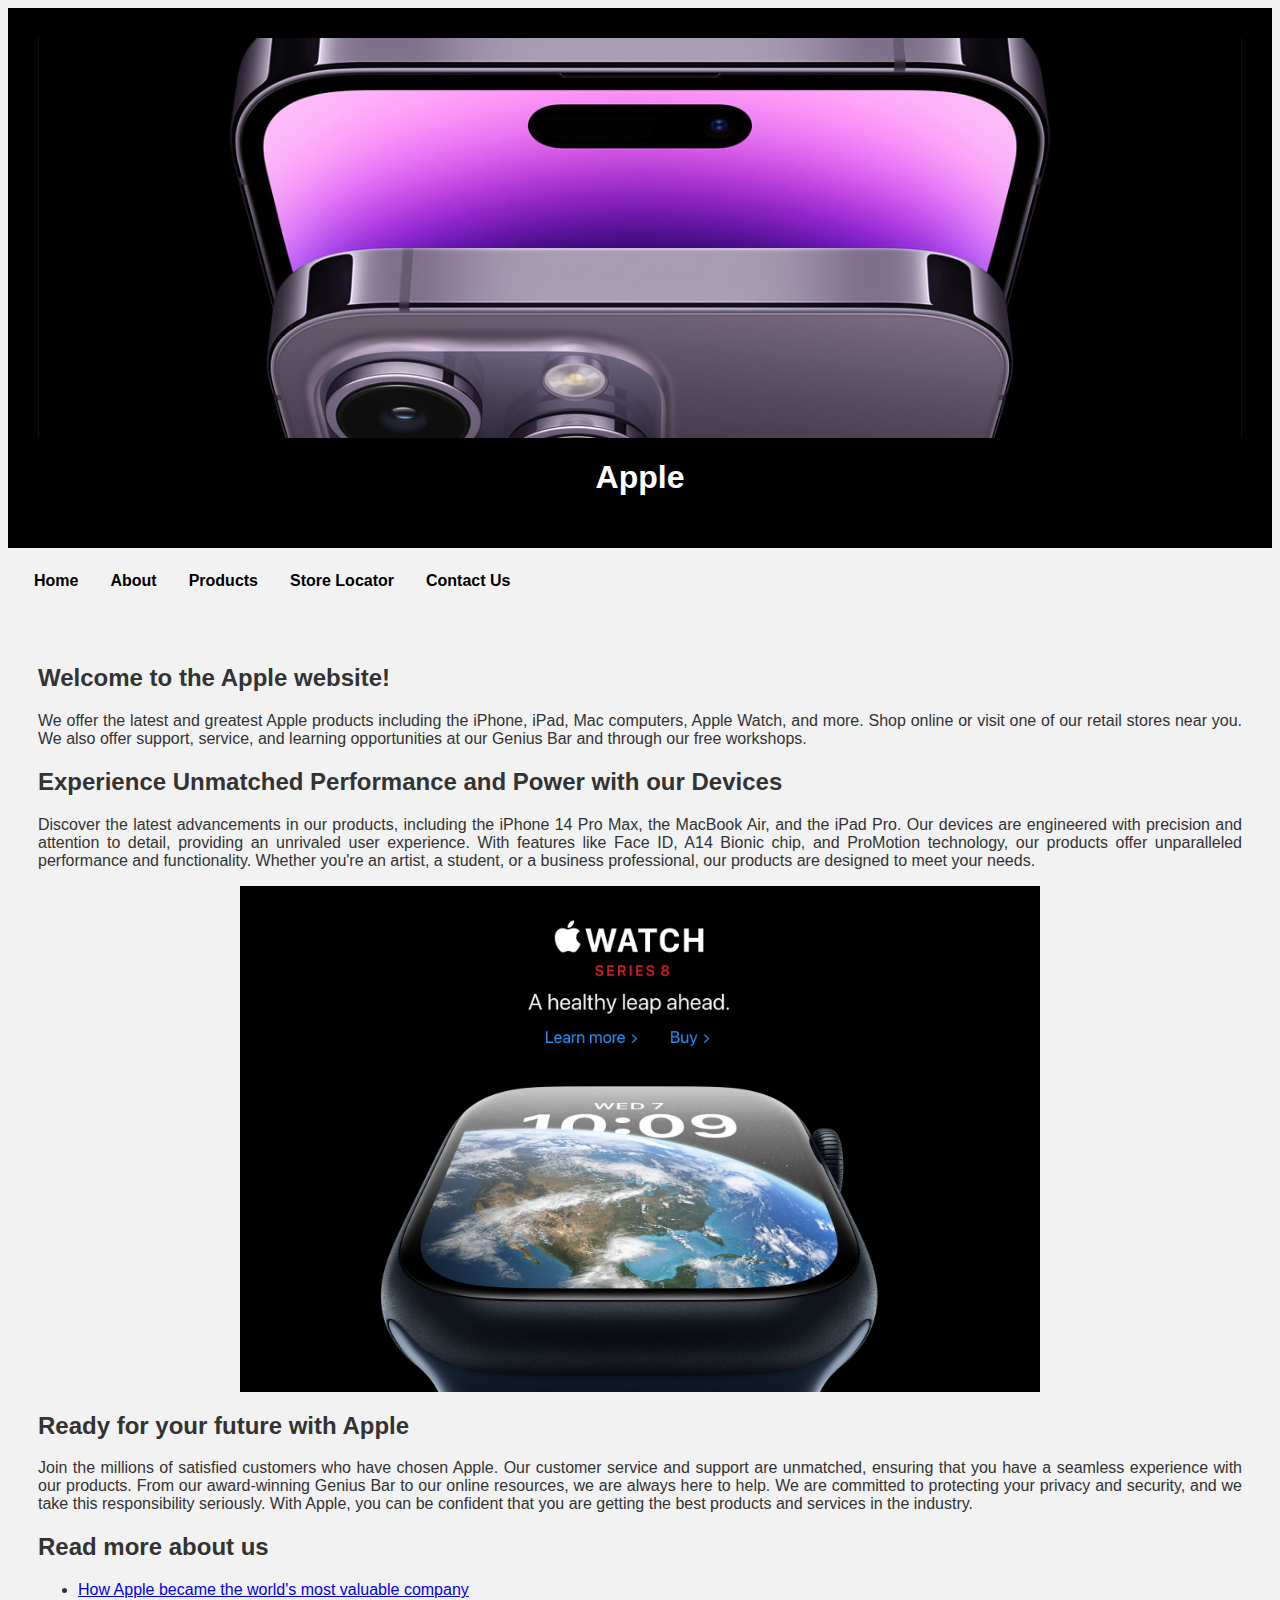
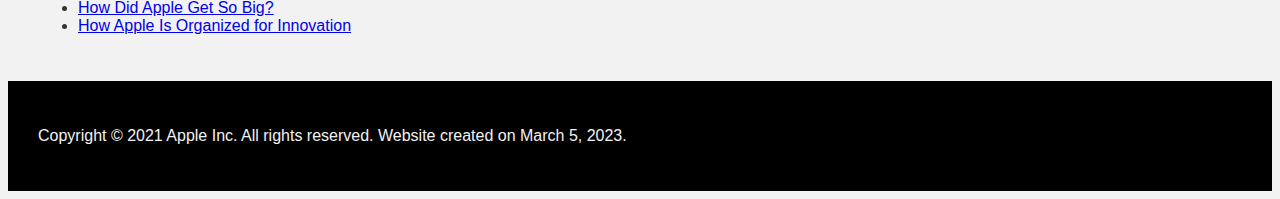
<file: index.html>
<!DOCTYPE html>
<html lang='en'>
<head>
<title>Apple</title>
<link rel="stylesheet" href="styles.css">
<meta charset = "utf-8">
<meta name="description" content="Sell original iPhones">
<meta name="keywords" content="Iphone, Apple, Smartphone">
<meta name="author" content="Nam Dong, Viet Hoang">
</head>
<body>
<header>
    <div class="slider-container"></div>
    <h1>Apple</h1>
</header>
<nav>
<ul>
<li><a href="index.html">Home</a></li>
<li><a href="about.html">About</a></li>
<li><a href="products.html">Products</a></li>
<li><a href="stores.html">Store Locator</a></li>
<li><a href="contact-us.html">Contact Us</a></li>
</ul>
</nav>
<main>
<h2>Welcome to the Apple website!</h2>
<p>We offer the latest and greatest Apple products including the iPhone, iPad, Mac computers, Apple Watch, and more. Shop online or visit one of our retail stores near you. We also offer support, service, and learning opportunities at our Genius Bar and through our free workshops.</p>
<h2>Experience Unmatched Performance and Power with our Devices</h2>
<p>Discover the latest advancements in our products, including the iPhone 14 Pro Max, the MacBook Air, and the iPad Pro. Our devices are engineered with precision and attention to detail, providing an unrivaled user experience. With features like Face ID, A14 Bionic chip, and ProMotion technology, our products offer unparalleled performance and functionality. Whether you're an artist, a student, or a business professional, our products are designed to meet your needs.</p>
<img src="image/apple-watch.png" width="800" alt="Apple Watch">
<h2>Ready for your future with Apple</h2>
<p>Join the millions of satisfied customers who have chosen Apple. Our customer service and support are unmatched, ensuring that you have a seamless experience with our products. From our award-winning Genius Bar to our online resources, we are always here to help. We are committed to protecting your privacy and security, and we take this responsibility seriously. With Apple, you can be confident that you are getting the best products and services in the industry.</p>
<h2> Read more about us</h2>
<ul>
    <li><a href="https://www.vox.com/2014/11/17/18076360/apple">How Apple became the world's most valuable company </a></li>
    <li><a href="https://www.investopedia.com/articles/personal-finance/042815/story-behind-apples-success.asp">How Did Apple Get So Big?</a></li>
    <li><a href="https://hbr.org/2020/11/how-apple-is-organized-for-innovation">How Apple Is Organized for Innovation</a></li>
</ul>
</main>
<footer>
<p>Copyright © 2021 Apple Inc. All rights reserved. Website created on March 5, 2023.</p>
</footer>
</body>
</html>
</file>
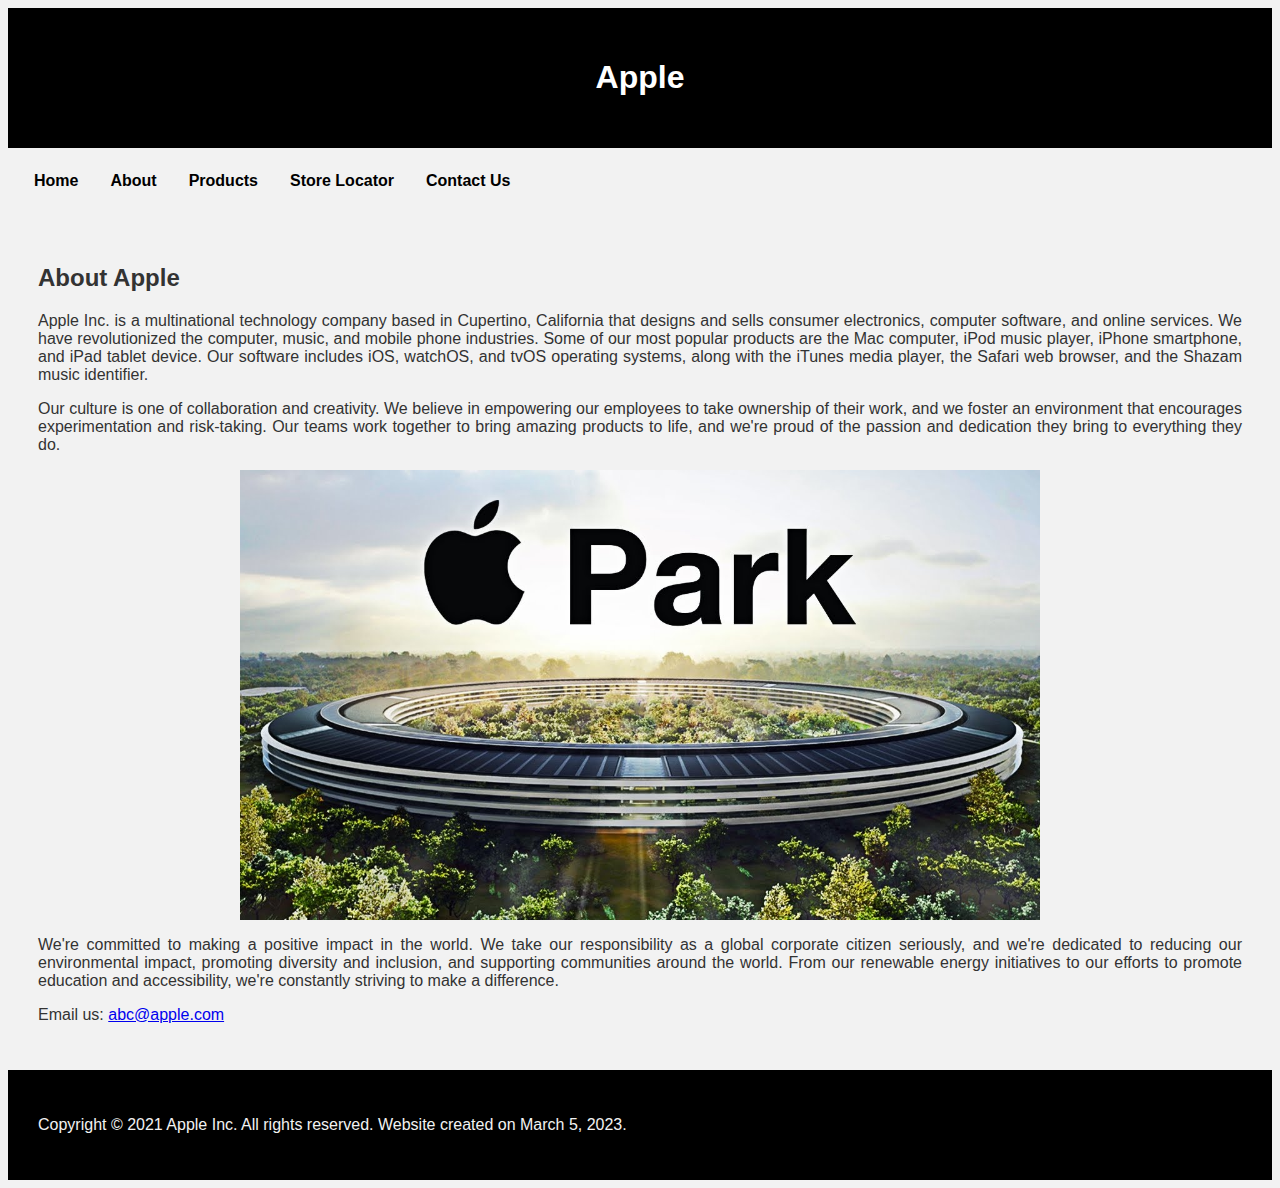
<file: about.html>
<!DOCTYPE html>
<html lang='en'>
<head>
<title>About Apple</title>
<link rel="stylesheet" href="styles.css">
<meta charset = "utf-8">
<meta name="description" content="Sell original iPhones">
<meta name="keywords" content="Iphone, Apple, Smartphone">
<meta name="author" content="Nam Dong, Viet Hoang">
</head>
<body>
<header>
<h1>Apple</h1>
</header>
<nav>
<ul>
<li><a href="index.html">Home</a></li>
<li><a href="about.html">About</a></li>
<li><a href="products.html">Products</a></li>
<li><a href="stores.html">Store Locator</a></li>
<li><a href="contact-us.html">Contact Us</a></li>
</ul>
</nav>
<main>
<h2>About Apple</h2>
<p>Apple Inc. is a multinational technology company based in Cupertino, California that designs and sells consumer electronics, computer software, and online services. We have revolutionized the computer, music, and mobile phone industries. Some of our most popular products are the Mac computer, iPod music player, iPhone smartphone, and iPad tablet device. Our software includes iOS, watchOS, and tvOS operating systems, along with the iTunes media player, the Safari web browser, and the Shazam music identifier.</p>
<p>Our culture is one of collaboration and creativity. We believe in empowering our employees to take ownership of their work, and we foster an environment that encourages experimentation and risk-taking. Our teams work together to bring amazing products to life, and we're proud of the passion and dedication they bring to everything they do.</p>
<img src="image/apple-park.jpeg" width="800" alt="Apple Park">
<p>We're committed to making a positive impact in the world. We take our responsibility as a global corporate citizen seriously, and we're dedicated to reducing our environmental impact, promoting diversity and inclusion, and supporting communities around the world. From our renewable energy initiatives to our efforts to promote education and accessibility, we're constantly striving to make a difference.</p>
<p>Email us: <a href="mailto:abc@apple.com">abc@apple.com</a></p>
</main>
<footer>
<p>Copyright © 2021 Apple Inc. All rights reserved. Website created on March 5, 2023.</p>
</footer>
</body>
</html>
</file>
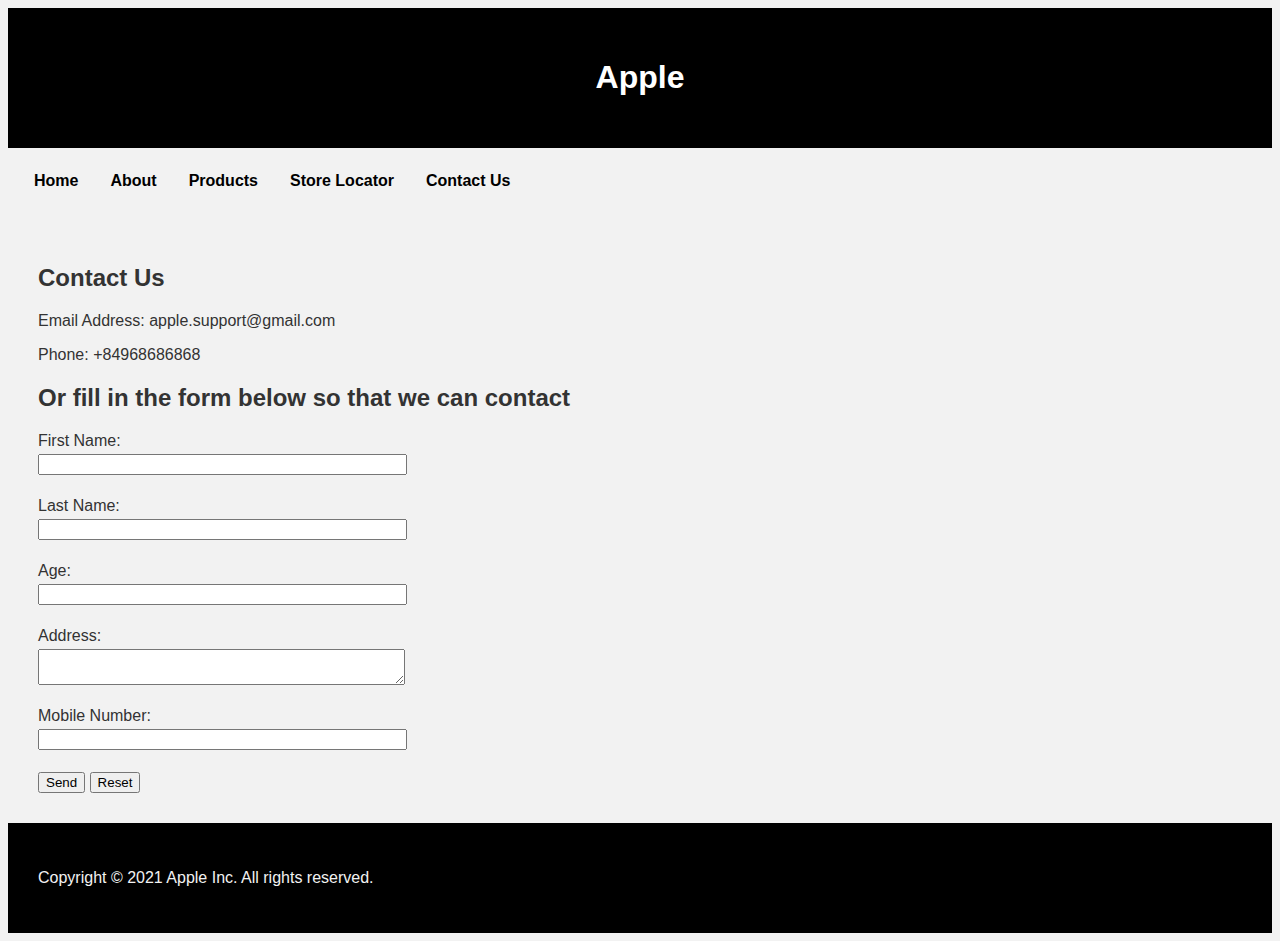
<file: contact-us.html>
<!DOCTYPE html>
<html lang='en'>
<head>
<title>Contact Us</title>
<link rel="stylesheet" href="styles.css">
<meta charset = "utf-8">
<meta name="description" content="Contact us page">
<meta name="keywords" content="Contact, Us, Form, iPhone">
<meta name="author" content="Nam Dong, Viet Hoang">
<script src="form-validation.js"></script>
</head>
<body>
    <header>
        <h1>Apple</h1>
        </header>
        
    <nav>
        <ul>
        <li><a href="index.html">Home</a></li>
        <li><a href="about.html">About</a></li>
        <li><a href="products.html">Products</a></li>
        <li><a href="stores.html">Store Locator</a></li>
        <li><a href="contact-us.html">Contact Us</a></li>
        </ul>
        </nav>

<main>
<h2>Contact Us</h2>
<p>Email Address: apple.support@gmail.com</p>
<p>Phone: +84968686868</p>
<h2>Or fill in the form below so that  we can contact</h2>
<form action="" method="post" id="contact-form" onsubmit="return validateForm()">
<label for="first-name">First Name:</label>
<input type="text" id="first-name" name="first-name" required><br>
<label for="last-name">Last Name:</label>
<input type="text" id="last-name" name="last-name" required><br>

<label for="age">Age:</label>
<input type="number" id="age" name="age" required><br>

<label for="address">Address:</label>
<textarea id="address" name="address" required></textarea><br>

<label for="mobile-number">Mobile Number:</label>
<input type="text" id="mobile-number" name="mobile-number" required><br>

<input type="submit" value="Send">
<input type="reset" value="Reset">
</form>
</main>
<footer>
<p>Copyright © 2021 Apple Inc. All rights reserved.</p>
</footer>
</body>
</html>
</file>
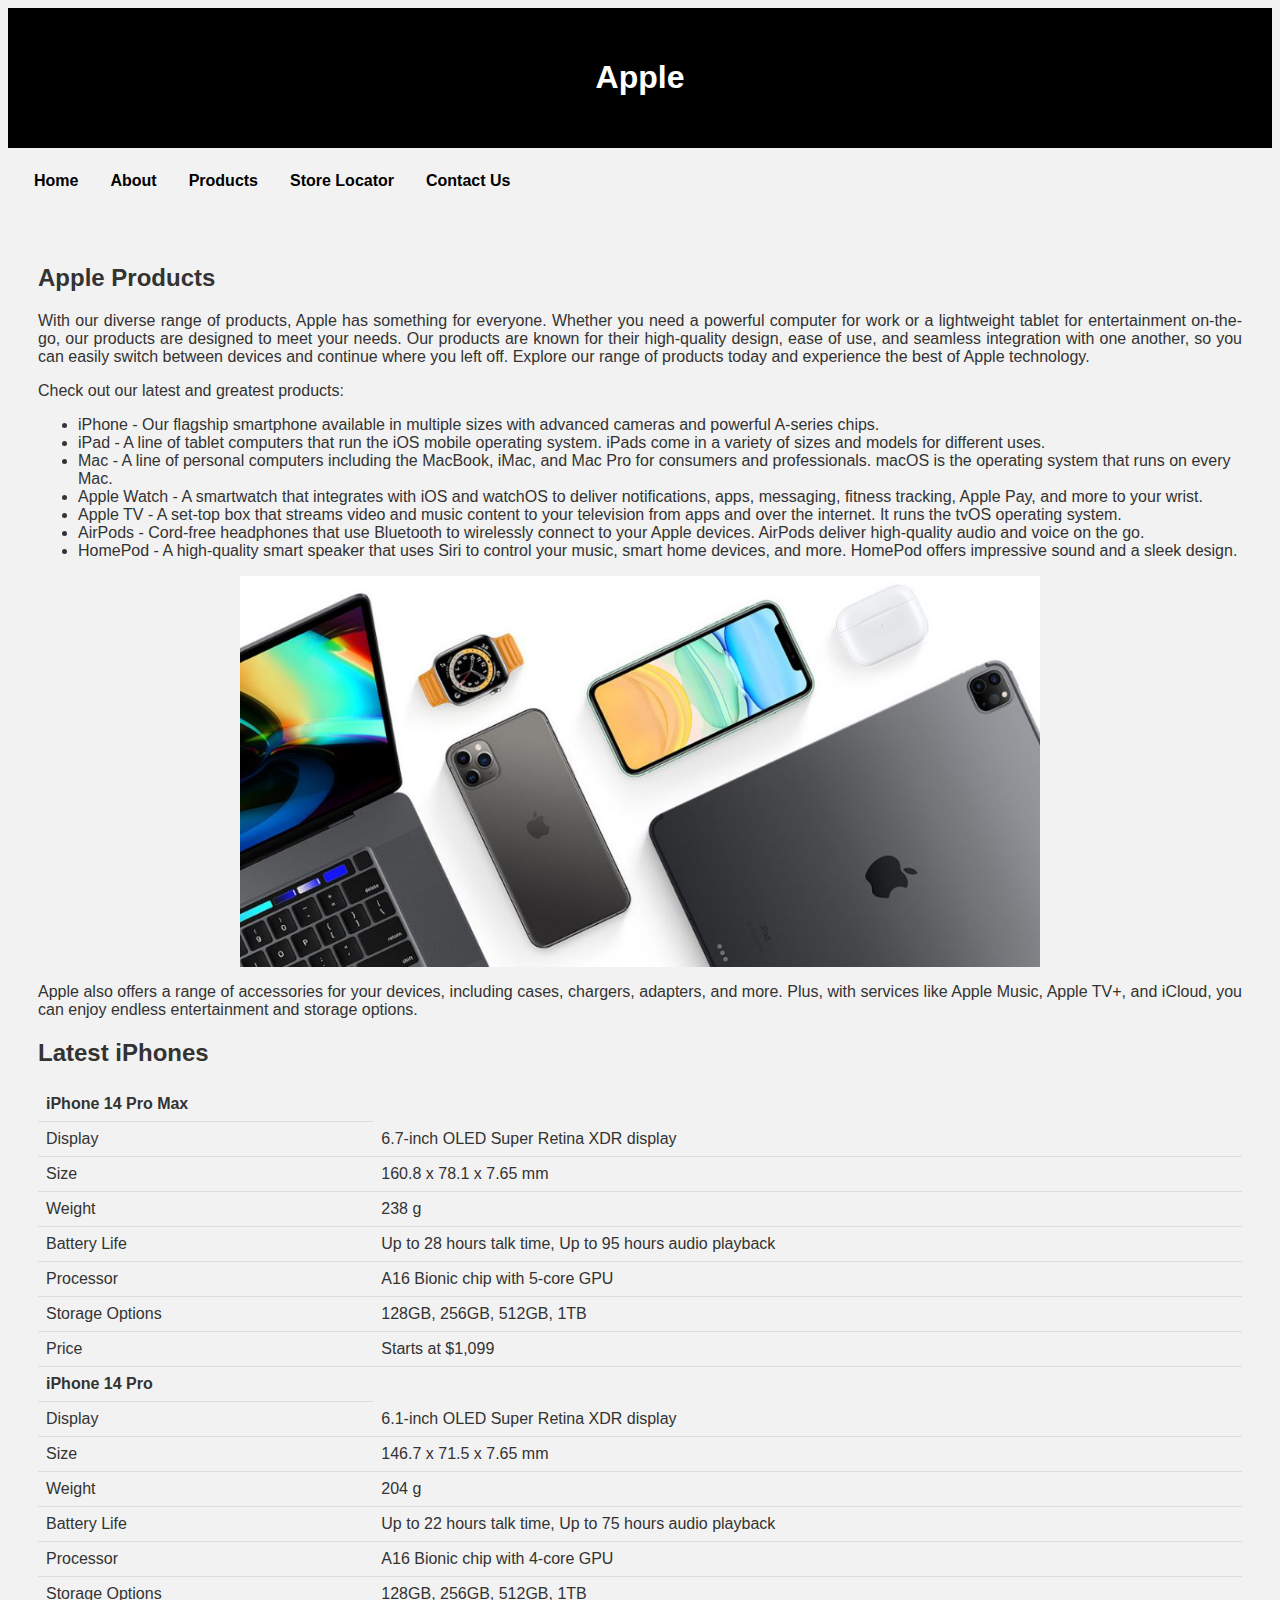
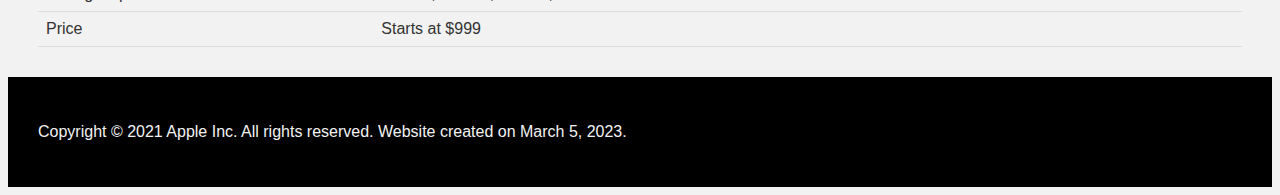
<file: products.html>
<!DOCTYPE html>
<html lang='en'>
<head>
<title>Apple Products</title>
<link rel="stylesheet" href="styles.css">
<meta charset = "utf-8">
<meta name="description" content="Sell original iPhones">
<meta name="keywords" content="Iphone, Apple, Smartphone">
<meta name="author" content="Nam Dong, Viet Hoang">
</head>
<body>
<header>
<h1>Apple</h1>
</header>
<nav>
<ul>
<li><a href="index.html">Home</a></li>
<li><a href="about.html">About</a></li>
<li><a href="products.html">Products</a></li>
<li><a href="stores.html">Store Locator</a></li>
<li><a href="contact-us.html">Contact Us</a></li>
</ul>
</nav>
<main>
<h2>Apple Products</h2>
<p>With our diverse range of products, Apple has something for everyone. Whether you need a powerful computer for work or a lightweight tablet for entertainment on-the-go, our products are designed to meet your needs. Our products are known for their high-quality design, ease of use, and seamless integration with one another, so you can easily switch between devices and continue where you left off. Explore our range of products today and experience the best of Apple technology.</p>
<p>Check out our latest and greatest products:</p>
<ul>
<li>iPhone - Our flagship smartphone available in multiple sizes with advanced cameras and powerful A-series chips. </li>
<li>iPad - A line of tablet computers that run the iOS mobile operating system. iPads come in a variety of sizes and models for different uses. </li>
<li>Mac - A line of personal computers including the MacBook, iMac, and Mac Pro for consumers and professionals. macOS is the operating system that runs on every Mac. </li>
<li>Apple Watch - A smartwatch that integrates with iOS and watchOS to deliver notifications, apps, messaging, fitness tracking, Apple Pay, and more to your wrist. </li>
<li>Apple TV - A set-top box that streams video and music content to your television from apps and over the internet. It runs the tvOS operating system. </li>
<li>AirPods - Cord-free headphones that use Bluetooth to wirelessly connect to your Apple devices. AirPods deliver high-quality audio and voice on the go. </li>
<li>HomePod - A high-quality smart speaker that uses Siri to control your music, smart home devices, and more. HomePod offers impressive sound and a sleek design.</li>
</ul>
<img src="image/apple-products.jpeg" width="800" alt="Apple Products">
<p>Apple also offers a range of accessories for your devices, including cases, chargers, adapters, and more. Plus, with services like Apple Music, Apple TV+, and iCloud, you can enjoy endless entertainment and storage options.</p>
<h2> Latest iPhones </h2>
<table>
  <tr>
    <th>iPhone 14 Pro Max</th>
  </tr>
  <tr>
    <td>Display</td>
    <td>6.7-inch OLED Super Retina XDR display</td>
  </tr>
  <tr>
    <td>Size</td>
    <td>160.8 x 78.1 x 7.65 mm</td>
  </tr>
  <tr>
    <td>Weight</td>
    <td>238 g</td>
  </tr>
  <tr>
    <td>Battery Life</td>
    <td>Up to 28 hours talk time, Up to 95 hours audio playback</td>
  </tr>
  <tr>
    <td>Processor</td>
    <td>A16 Bionic chip with 5-core GPU</td>
  </tr>
  <tr>
    <td>Storage Options</td>
    <td>128GB, 256GB, 512GB, 1TB</td>
  </tr>
  <tr>
    <td>Price</td>
    <td>Starts at $1,099</td>
  </tr>
  
  <tr>
    <th>iPhone 14 Pro</th>
  </tr>
  <tr>
    <td>Display</td>
    <td>6.1-inch OLED Super Retina XDR display</td>
  </tr>
  <tr>
    <td>Size</td>
    <td>146.7 x 71.5 x 7.65 mm</td>
  </tr>
  <tr>
    <td>Weight</td>
    <td>204 g</td>
  </tr>
  <tr>
    <td>Battery Life</td>
    <td>Up to 22 hours talk time, Up to 75 hours audio playback</td>
  </tr>
  <tr>
    <td>Processor</td>
    <td>A16 Bionic chip with 4-core GPU</td>
  </tr>
  <tr>
    <td>Storage Options</td>
    <td>128GB, 256GB, 512GB, 1TB</td>
  </tr>
  <tr>
    <td>Price</td>
    <td>Starts at $999</td>
  </tr>
</table> 
</main>
<footer>
<p>Copyright © 2021 Apple Inc. All rights reserved. Website created on March 5, 2023.</p>
</footer>
</body>
</html>
</file>
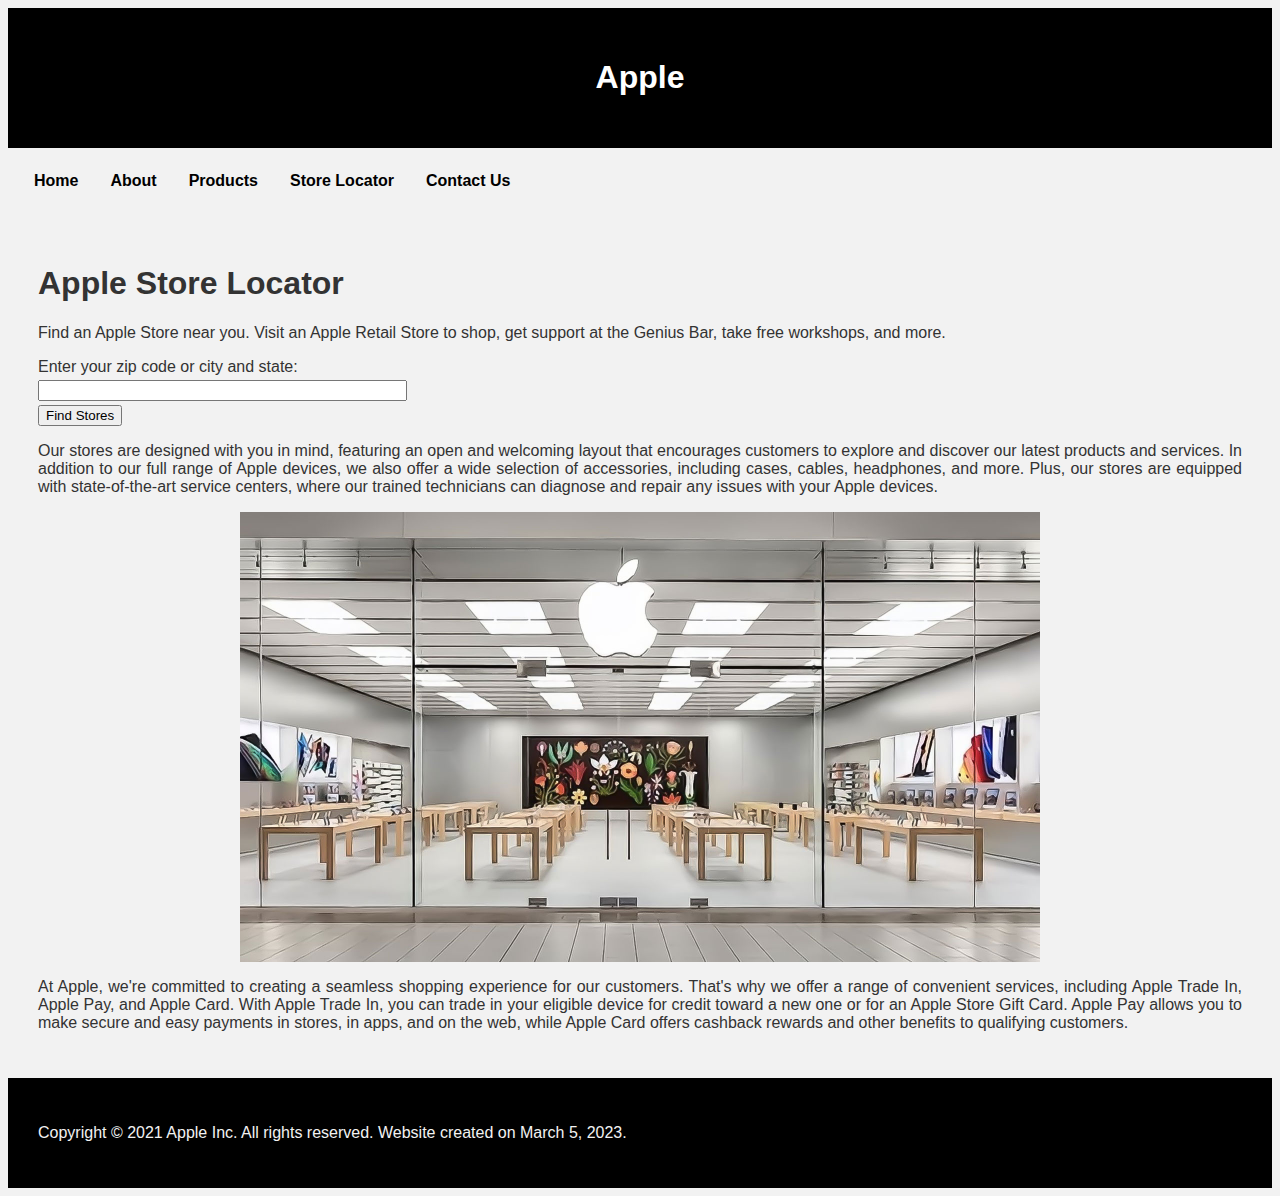
<file: stores.html>
<!DOCTYPE html>
<html lang='en'>
<head>
<title>Apple Store Locator</title>
<link rel="stylesheet" href="styles.css">
<meta charset = "utf-8">
<meta name="description" content="Sell original iPhones">
<meta name="keywords" content="Iphone, Apple, Smartphone">
<meta name="author" content="Nam Dong, Viet Hoang">
</head>
<body>
<header>
<h1>Apple</h1>
</header>
<nav>
<ul>
    <li><a href="index.html">Home</a></li>
    <li><a href="about.html">About</a></li>
    <li><a href="products.html">Products</a></li>
    <li><a href="stores.html">Store Locator</a></li>
    <li><a href="contact-us.html">Contact Us</a></li>
</ul>
</nav>
<main>
<h1>Apple Store Locator</h1>
<p>Find an Apple Store near you. Visit an Apple Retail Store to shop, get support at the Genius Bar, take free workshops, and more.</p>
<form>
<label for="location">Enter your zip code or city and state:</label>
<input type="text" id="location">
<input type="submit" value="Find Stores">
</form>
<p>Our stores are designed with you in mind, featuring an open and welcoming layout that encourages customers to explore and discover our latest products and services. In addition to our full range of Apple devices, we also offer a wide selection of accessories, including cases, cables, headphones, and more. Plus, our stores are equipped with state-of-the-art service centers, where our trained technicians can diagnose and repair any issues with your Apple devices.</p>
<img src="image/apple-store.jpeg" width="800" alt="Apple Park">
<p>At Apple, we're committed to creating a seamless shopping experience for our customers. That's why we offer a range of convenient services, including Apple Trade In, Apple Pay, and Apple Card. With Apple Trade In, you can trade in your eligible device for credit toward a new one or for an Apple Store Gift Card. Apple Pay allows you to make secure and easy payments in stores, in apps, and on the web, while Apple Card offers cashback rewards and other benefits to qualifying customers.</p>
</main>
<footer>
<p>Copyright © 2021 Apple Inc. All rights reserved. Website created on March 5, 2023.</p>
</footer>
</body>
</html>
</file>
<file: styles.css>
/* Default styles */
body {
  background-color: #f2f2f2;
  color: #333;
  font-family: 'SF Pro Display', Arial, Helvetica, sans-serif;
}

header {
  background-color: #000;
  color: #fff;
  text-align: center;
  padding: 30px;
}

nav {
  background-color: #f2f2f2;
  padding: 10px;
}

nav ul {
  list-style-type: none;
  margin: 0;
  padding: 0;
  overflow: hidden;
}

nav li {
  float: left;
}

nav li a {
  display: block;
  color: #000;
  text-align: center;
  padding: 14px 16px;
  text-decoration: none;
  font-weight: 600;
}

nav li a:hover {
  color: #0071c5;
}

main {
  padding: 30px;
}

footer {
  background-color: #000;
  color: #f2f2f2;
  text-align: center;
  padding: 30px;
}

form label {
  display: block;
}

form input[type="text"], form input[type="number"], form textarea {
  display: block;
  width: 30%;
  margin-top: 4px;
  margin-bottom: 4px;
}

img {
  display: block;
  margin: auto;
}

p {
  text-align: justify;
}

table {
  border-collapse: collapse;
  width: 100%;
}

th, td {
  padding: 8px;
  text-align: left;
  border-bottom: 1px solid #ddd;
}

tr:hover {
  background-color: #f5f5f5;
}

.slider-container {
  width: 100%;
  height: 400px;
  background-image: url("image/apple-banner.jpg");
  background-size: cover;
  background-position: center;
  animation: slide-show 5s infinite;
}

.slider-container {
  display: block;
}

@media screen and (max-width: 1024px) {
  .slider-container {
    display: none;
  }
}

@keyframes slide-show {
  0% {
    background-image: url("image/apple-banner.jpg");
  }
  33% {
    background-image: url("image/macbook.jpeg");
  }
  67% {
    background-image: url("image/airpods.jpeg");
  }
}

/* Media queries for different display modes */

/* Tablets */
@media (max-width: 1024px) and (min-width: 641px) {
  header {
    padding: 20px;
  }
  
  nav li a {
    padding: 10px;
  }
  
  main {
    padding: 20px;
  }
  
  footer {
    padding: 20px;
  }
  
  th, td {
    padding: 6px;
  }

  img {
    max-width: 100%;
    height: auto;
  }
}

/* Mobiles */
@media (max-width: 640px) {
  header {
    padding: 10px;
  }
  
  nav {
    padding: 5px;
  }
  
  nav li a {
    padding: 8px;
  }
  
  main {
    padding: 10px;
  }
  
  footer {
    padding: 10px;
  }
  
  th, td {
    padding: 4px;
  }

  img {
    max-width: 100%;
    height: auto;
  }
  
}
</file>
